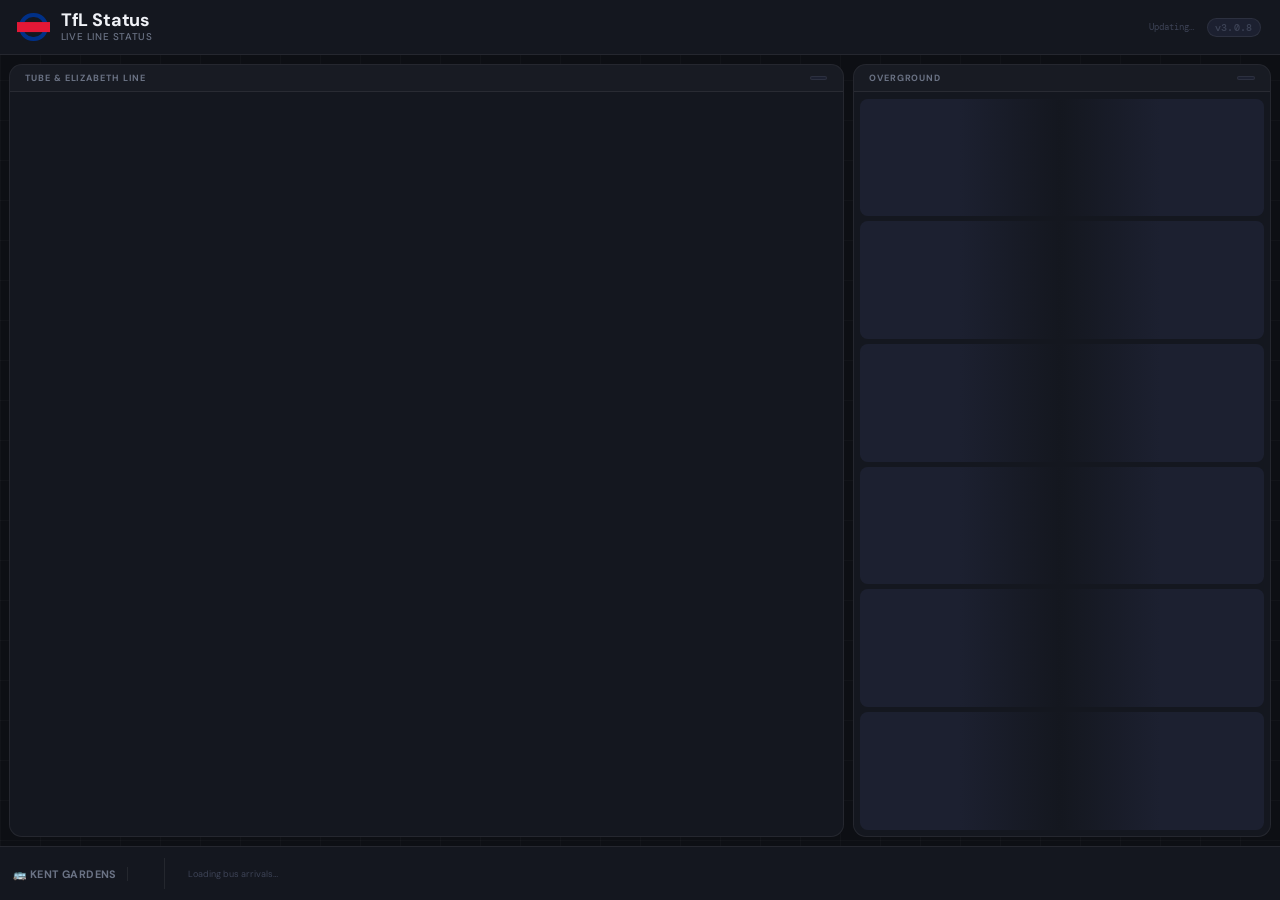
<file: index.html>
<!-- v3.0.8 -->
<!DOCTYPE html>
<html lang="en">
<head>
  <meta charset="UTF-8">
  <meta name="viewport" content="width=device-width, initial-scale=1.0">
  <title>TfL Status</title>
  <link rel="preconnect" href="https://fonts.googleapis.com">
  <link rel="preconnect" href="https://fonts.gstatic.com" crossorigin>
  <link href="https://fonts.googleapis.com/css2?family=DM+Sans:wght@400;500;600;700&family=DM+Mono:wght@400;500&display=swap" rel="stylesheet">
  <link rel="stylesheet" href="styles.css">
  <meta http-equiv="refresh" content="60">
</head>
<body>
  <div class="app-wrapper">
    <header class="app-header">
      <div class="header-inner">
        <div class="roundel">
          <div class="roundel-bar"></div>
          <div class="roundel-ring"></div>
        </div>
        <div class="header-text">
          <h1>TfL Status</h1>
          <p class="header-subtitle">Live line status</p>
        </div>
        <div class="last-updated" id="last-updated">Updating…</div>
        <span class="version-badge">v3.0.8</span>
      </div>
    </header>

    <main class="panels-container">
      <section class="panel panel-left">
        <div class="panel-header">
          <span class="panel-label">Tube &amp; Elizabeth line</span>
          <span class="panel-count" id="tube-count"></span>
        </div>
        <div class="lines-list-scroll-wrap">
          <div class="lines-list others-table"></div>
        </div>
      </section>

      <section class="panel panel-right">
        <div class="panel-header">
          <span class="panel-label">Overground</span>
          <span class="panel-count" id="og-count"></span>
        </div>
        <div class="lines-list-scroll-wrap">
          <div class="lines-list overground-table"></div>
        </div>
      </section>
    </main>

    <footer class="bus-ticker-bar">
      <div class="bus-ticker-label">🚌 Kent Gardens</div>
      <div class="bus-ticker-next" id="bus-ticker-next"></div>
      <div class="bus-ticker-divider"></div>
      <div class="bus-ticker-track">
        <div class="bus-ticker-inner" id="bus-ticker-inner">
          <span class="bus-ticker-loading">Loading bus arrivals…</span>
        </div>
      </div>
    </footer>
  </div>

  <script src="app.js"></script>
</body>
</html>
</file>
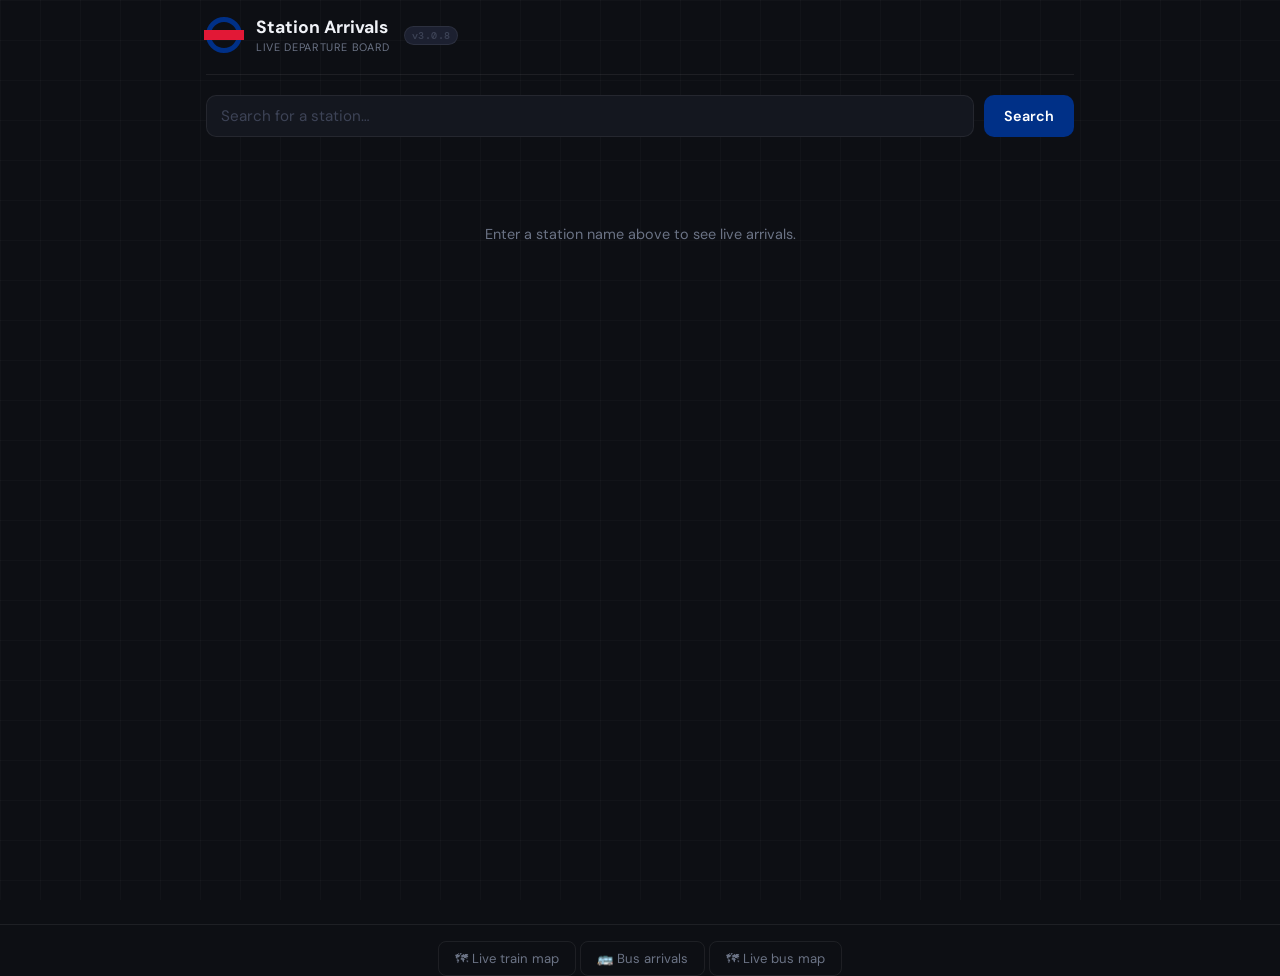
<file: arrivals/index.html>
<!-- v3.0.8 -->
<!DOCTYPE html>
<html lang="en">
<head>
  <meta charset="UTF-8">
  <meta name="viewport" content="width=device-width, initial-scale=1.0">
  <title>Station Arrivals</title>
  <link rel="preconnect" href="https://fonts.googleapis.com">
  <link rel="preconnect" href="https://fonts.gstatic.com" crossorigin>
  <link href="https://fonts.googleapis.com/css2?family=DM+Sans:wght@400;500;600;700&family=DM+Mono:wght@400;500&display=swap" rel="stylesheet">
  <style>
    /* ===== Tokens (mirrors main styles.css) ===== */
    :root {
      --bg:          #0d0f14;
      --surface:     #14171f;
      --surface-2:   #1c2030;
      --surface-3:   #222740;
      --border:      rgba(255,255,255,0.07);
      --border-hover:rgba(255,255,255,0.16);
      --text-primary:#f0f2f7;
      --text-muted:  #6b7385;
      --text-dim:    #3d4356;
      --tfl-blue:    #003087;
      --tfl-red:     #e21836;
      --good:        #22c55e;
      --warn:        #f59e0b;
      --bad:         #ef4444;
      --radius-sm:   6px;
      --radius-md:   10px;
      --radius-lg:   16px;
      --font-main:   'DM Sans', system-ui, sans-serif;
      --font-mono:   'DM Mono', monospace;
    }

    *, *::before, *::after { box-sizing: border-box; margin: 0; padding: 0; }

    html, body {
      height: 100%;
      font-family: var(--font-main);
      background: var(--bg);
      color: var(--text-primary);
    }

    body::before {
      content: '';
      position: fixed; inset: 0;
      background-image:
        linear-gradient(rgba(255,255,255,0.022) 1px, transparent 1px),
        linear-gradient(90deg, rgba(255,255,255,0.022) 1px, transparent 1px);
      background-size: 40px 40px;
      pointer-events: none; z-index: 0;
    }

    .app-wrapper {
      position: relative; z-index: 1;
      display: flex; flex-direction: column;
      min-height: 100vh;
      max-width: 900px;
      margin: 0 auto;
      padding: 0 16px 32px;
    }

    /* ===== Header ===== */
    .app-header {
      display: flex; align-items: center; gap: 14px;
      padding: 16px 0 20px;
      border-bottom: 1px solid var(--border);
      margin-bottom: 20px;
    }

    .roundel { position: relative; flex-shrink: 0; width: 36px; height: 36px; }
    .roundel-ring { position: absolute; inset: 0; border-radius: 50%; border: 5px solid var(--tfl-blue); }
    .roundel-bar  { position: absolute; top: 50%; left: -2px; right: -2px; height: 10px; transform: translateY(-50%); background: var(--tfl-red); z-index: 1; }

    .header-text h1 { font-size: 1.1rem; font-weight: 700; }
    .header-text p  { font-size: 0.68rem; color: var(--text-muted); text-transform: uppercase; letter-spacing: 0.06em; margin-top: 2px; }

    /* ===== Search bar ===== */
    .search-row {
      display: flex; gap: 10px;
      margin-bottom: 16px;
    }

    #station-search {
      flex: 1;
      background: var(--surface);
      border: 1px solid var(--border);
      border-radius: var(--radius-md);
      color: var(--text-primary);
      font-family: var(--font-main);
      font-size: 0.95rem;
      padding: 10px 14px;
      outline: none;
      transition: border-color 0.15s;
    }
    #station-search:focus { border-color: var(--border-hover); }
    #station-search::placeholder { color: var(--text-dim); }

    #search-btn {
      flex-shrink: 0;
      background: var(--tfl-blue);
      color: #fff;
      border: none;
      border-radius: var(--radius-md);
      font-family: var(--font-main);
      font-size: 0.9rem;
      font-weight: 600;
      padding: 10px 20px;
      cursor: pointer;
      transition: opacity 0.15s;
    }
    #search-btn:hover { opacity: 0.85; }

    /* ===== Meta row ===== */
    .meta-row {
      display: flex; align-items: center; justify-content: space-between;
      margin-bottom: 12px;
      min-height: 20px;
    }
    #station-name-display {
      font-size: 0.85rem; font-weight: 600; color: var(--text-muted);
    }
    #last-updated {
      font-family: var(--font-mono);
      font-size: 0.68rem; color: var(--text-dim);
    }

    /* ===== Arrivals container ===== */
    #arrivals { display: flex; flex-direction: column; gap: 14px; }

    /* ===== Platform section ===== */
    .platform-section {
      background: var(--surface);
      border: 1px solid var(--border);
      border-radius: var(--radius-lg);
      overflow: hidden;
    }

    .platform-header {
      display: flex; align-items: center; gap: 10px;
      padding: 10px 16px;
      background: rgba(255,255,255,0.025);
      border-bottom: 1px solid var(--border);
    }
    .platform-header h2 {
      font-size: 0.72rem; font-weight: 700;
      letter-spacing: 0.1em; text-transform: uppercase;
      color: var(--text-muted);
    }

    /* ===== Train row ===== */
    .train-row {
      display: flex; align-items: center; gap: 12px;
      padding: 11px 16px;
      border-bottom: 1px solid var(--border);
      cursor: pointer;
      transition: background 0.12s;
    }
    .train-row:last-child { border-bottom: none; }
    .train-row:hover { background: rgba(255,255,255,0.03); }

    .line-pip {
      flex-shrink: 0;
      width: 4px; height: 28px;
      border-radius: 2px;
    }

    .train-dest {
      flex: 1; min-width: 0;
      font-size: 0.9rem; font-weight: 600;
      color: var(--text-primary);
      white-space: nowrap; overflow: hidden; text-overflow: ellipsis;
    }

    .train-line-label {
      font-size: 0.68rem; font-weight: 500;
      color: var(--text-muted);
      white-space: nowrap;
    }

    .train-time {
      flex-shrink: 0;
      font-size: 0.82rem; font-weight: 700;
      font-family: var(--font-mono);
      padding: 4px 10px;
      border-radius: 99px;
      border: 1px solid;
      white-space: nowrap;
    }
    .train-time.due  { color: var(--bad);  border-color: var(--bad);  background: rgba(239,68,68,0.08); }
    .train-time.soon { color: var(--warn); border-color: var(--warn); background: rgba(245,158,11,0.08); }
    .train-time.ok   { color: var(--good); border-color: var(--good); background: rgba(34,197,94,0.08); }

    /* ===== Empty / loading state ===== */
    .state-msg {
      text-align: center; color: var(--text-muted);
      padding: 40px 16px; font-size: 0.9rem;
    }

    @keyframes shimmer {
      0%   { background-position: -400px 0; }
      100% { background-position:  400px 0; }
    }
    .skeleton-row {
      height: 52px;
      background: linear-gradient(90deg, var(--surface-2) 25%, var(--surface) 50%, var(--surface-2) 75%);
      background-size: 400px 100%;
      animation: shimmer 1.4s infinite;
      border-radius: var(--radius-md);
    }

    /* ===== Modal ===== */
    #modal-overlay {
      position: fixed; inset: 0;
      background: rgba(0,0,0,0.6);
      display: flex; align-items: center; justify-content: center;
      z-index: 1000;
      backdrop-filter: blur(4px);
    }
    #modal-overlay.hidden { display: none; }

    .modal-content {
      position: relative;
      background: var(--surface);
      border: 1px solid var(--border);
      border-radius: var(--radius-lg);
      padding: 24px 28px;
      max-width: 480px; width: 90%;
      max-height: 80vh; overflow-y: auto;
      box-shadow: 0 20px 60px rgba(0,0,0,0.5);
    }
    .modal-content h3 {
      font-size: 0.68rem; font-weight: 700; text-transform: uppercase;
      letter-spacing: 0.1em; color: var(--text-muted); margin-bottom: 8px;
    }
    .modal-content p {
      font-size: 0.95rem; color: var(--text-primary); line-height: 1.5;
    }
    #modal-close {
      position: absolute; top: 14px; right: 18px;
      font-size: 1.3rem; color: var(--text-muted);
      cursor: pointer; line-height: 1;
      background: none; border: none;
    }
    #modal-close:hover { color: var(--text-primary); }

    .version-badge {
      font-family: var(--font-mono);
      font-size: 0.6rem;
      font-weight: 500;
      color: var(--text-dim);
      background: var(--surface-2);
      border: 1px solid var(--border);
      padding: 2px 7px;
      border-radius: 99px;
      letter-spacing: 0.04em;
      flex-shrink: 0;
    }
    .crowd-banner {
      display: flex; align-items: center; gap: 12px;
      background: var(--surface);
      border: 1px solid var(--border);
      border-radius: var(--radius-md);
      padding: 10px 16px;
      margin-bottom: 4px;
    }
    .crowd-banner-label {
      font-size: 0.68rem; font-weight: 700; text-transform: uppercase;
      letter-spacing: 0.08em; color: var(--text-muted);
      white-space: nowrap; flex-shrink: 0;
    }
    .crowd-bar-track { flex: 1; height: 6px; background: rgba(255,255,255,0.08); border-radius: 99px; overflow: hidden; }
    .crowd-bar-fill  { height: 100%; border-radius: 99px; transition: width 0.4s ease; }
    .crowd-bar-fill.crowd-low  { background: #22c55e; }
    .crowd-bar-fill.crowd-mid  { background: #f59e0b; }
    .crowd-bar-fill.crowd-high { background: #ef4444; }
    .crowd-label { font-size: 0.75rem; font-weight: 700; white-space: nowrap; flex-shrink: 0; }
    .crowd-label.crowd-low  { color: #22c55e; }
    .crowd-label.crowd-mid  { color: #f59e0b; }
    .crowd-label.crowd-high { color: #ef4444; }
  </style>
</head>
<body>
  <div class="app-wrapper">
    <header class="app-header">
      <div class="roundel">
        <div class="roundel-bar"></div>
        <div class="roundel-ring"></div>
      </div>
      <div class="header-text">
        <h1>Station Arrivals</h1>
        <p>Live departure board</p>
      </div>
      <span class="version-badge">v3.0.8</span>
    </header>

    <div class="search-row">
      <input type="text" id="station-search" list="stations" placeholder="Search for a station…" autocomplete="off" />
      <datalist id="stations"></datalist>
      <button id="search-btn">Search</button>
    </div>

    <div class="meta-row">
      <span id="station-name-display"></span>
      <span id="last-updated"></span>
    </div>

    <div id="arrivals">
      <div class="state-msg">Enter a station name above to see live arrivals.</div>
    </div>
  </div>

  <!-- Modal -->
  <div id="modal-overlay" class="hidden">
    <div class="modal-content">
      <button id="modal-close">&times;</button>
      <div id="modal-body"></div>
    </div>
  </div>

  <div style="text-align:center;margin-top:24px;padding-top:16px;border-top:1px solid var(--border)">
    <a href="../map/" style="display:inline-flex;align-items:center;gap:8px;font-size:0.82rem;color:var(--text-muted);text-decoration:none;padding:8px 16px;border:1px solid var(--border);border-radius:8px;transition:color .15s,border-color .15s"
       onmouseover="this.style.color='#f0f2f7';this.style.borderColor='rgba(255,255,255,0.2)'"
       onmouseout="this.style.color='';this.style.borderColor=''">
      🗺 Live train map
    </a>
    <a href="../bus/" style="display:inline-flex;align-items:center;gap:8px;font-size:0.82rem;color:var(--text-muted);text-decoration:none;padding:8px 16px;border:1px solid var(--border);border-radius:8px;transition:color .15s,border-color .15s"
       onmouseover="this.style.color='#f0f2f7';this.style.borderColor='rgba(255,255,255,0.2)'"
       onmouseout="this.style.color='';this.style.borderColor=''">
      🚌 Bus arrivals
    </a>
    <a href="../bus-map/" style="display:inline-flex;align-items:center;gap:8px;font-size:0.82rem;color:var(--text-muted);text-decoration:none;padding:8px 16px;border:1px solid var(--border);border-radius:8px;transition:color .15s,border-color .15s"
       onmouseover="this.style.color='#f0f2f7';this.style.borderColor='rgba(255,255,255,0.2)'"
       onmouseout="this.style.color='';this.style.borderColor=''">
      🗺 Live bus map
    </a>
  </div>

  <script src="../arrivals_app.js"></script>
</body>
</html>
</file>
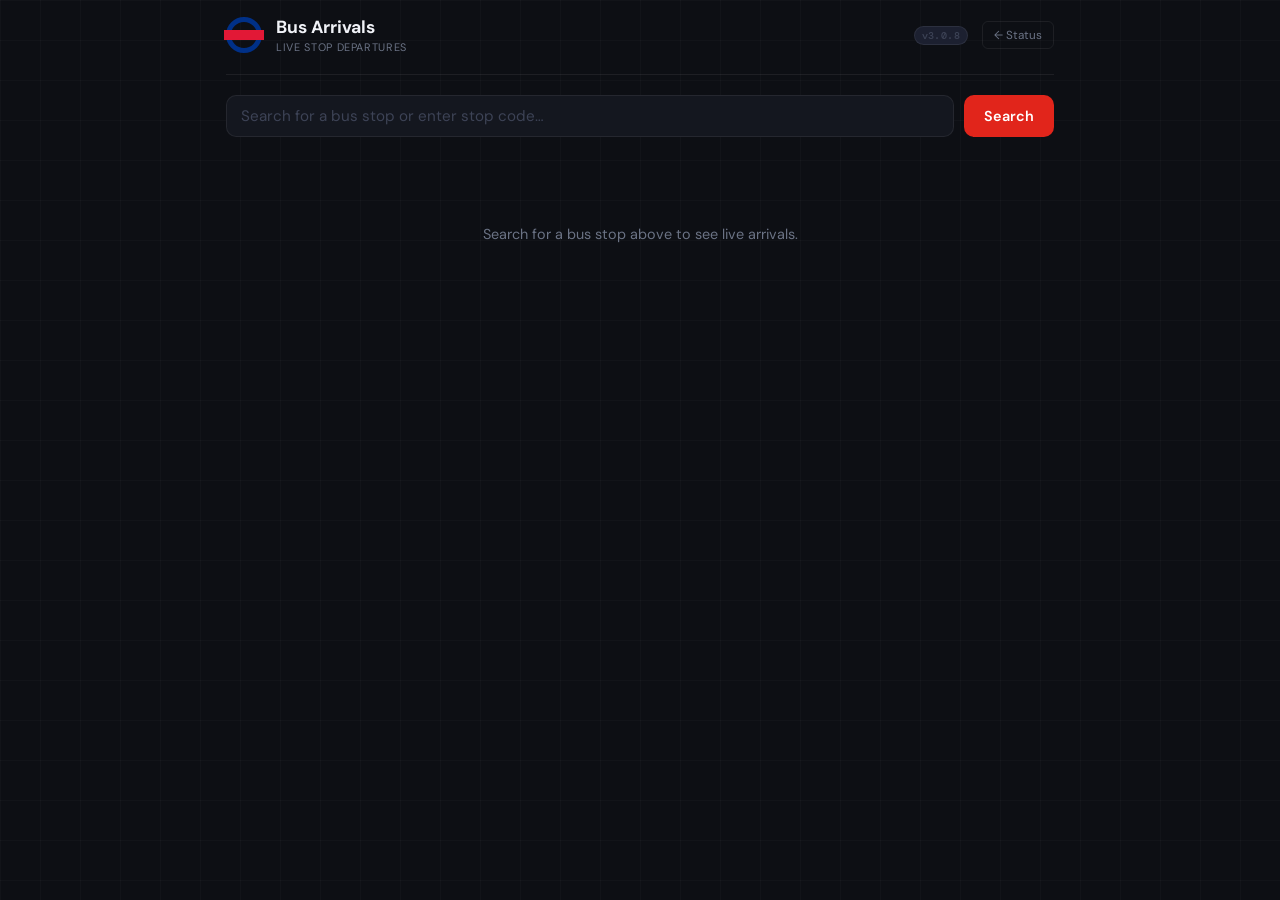
<file: bus/index.html>
<!-- v3.0.8 -->
<!DOCTYPE html>
<html lang="en">
<head>
  <meta charset="UTF-8">
  <meta name="viewport" content="width=device-width, initial-scale=1.0">
  <title>Bus Arrivals</title>
  <link rel="preconnect" href="https://fonts.googleapis.com">
  <link rel="preconnect" href="https://fonts.gstatic.com" crossorigin>
  <link href="https://fonts.googleapis.com/css2?family=DM+Sans:wght@400;500;600;700&family=DM+Mono:wght@500&display=swap" rel="stylesheet">
  <style>
    :root {
      --bg:          #0d0f14;
      --surface:     #14171f;
      --surface-2:   #1c2030;
      --border:      rgba(255,255,255,0.07);
      --text-primary:#f0f2f7;
      --text-muted:  #6b7385;
      --text-dim:    #3d4356;
      --tfl-blue:    #003087;
      --tfl-red:     #e21836;
      --bus-red:     #e1251b;
      --good:        #22c55e;
      --warn:        #f59e0b;
      --bad:         #ef4444;
      --radius-md:   10px;
      --radius-lg:   16px;
      --font-main:   'DM Sans', system-ui, sans-serif;
      --font-mono:   'DM Mono', monospace;
    }
    *, *::before, *::after { box-sizing: border-box; margin: 0; padding: 0; }
    html, body { min-height: 100%; font-family: var(--font-main); background: var(--bg); color: var(--text-primary); }

    body::before {
      content: ''; position: fixed; inset: 0;
      background-image:
        linear-gradient(rgba(255,255,255,0.022) 1px, transparent 1px),
        linear-gradient(90deg, rgba(255,255,255,0.022) 1px, transparent 1px);
      background-size: 40px 40px; pointer-events: none; z-index: 0;
    }

    .app-wrapper { position: relative; z-index: 1; max-width: 860px; margin: 0 auto; padding: 0 16px 40px; }

    .app-header {
      display: flex; align-items: center; gap: 14px;
      padding: 16px 0 20px;
      border-bottom: 1px solid var(--border);
      margin-bottom: 20px;
    }
    .roundel { position: relative; flex-shrink: 0; width: 36px; height: 36px; }
    .roundel-ring { position: absolute; inset: 0; border-radius: 50%; border: 5px solid var(--tfl-blue); }
    .roundel-bar  { position: absolute; top: 50%; left: -2px; right: -2px; height: 10px; transform: translateY(-50%); background: var(--tfl-red); z-index: 1; }
    .header-text h1 { font-size: 1.1rem; font-weight: 700; }
    .header-text p  { font-size: 0.68rem; color: var(--text-muted); text-transform: uppercase; letter-spacing: 0.06em; margin-top: 2px; }
    .header-spacer { flex: 1; }
    .version-badge {
      font-family: var(--font-mono); font-size: 0.6rem; font-weight: 500;
      color: var(--text-dim); background: var(--surface-2);
      border: 1px solid var(--border); padding: 2px 7px;
      border-radius: 99px; letter-spacing: 0.04em; flex-shrink: 0;
    }
    .back-link {
      font-size: 0.73rem; color: var(--text-muted); text-decoration: none;
      padding: 5px 11px; border: 1px solid var(--border); border-radius: 6px;
      transition: color .15s, border-color .15s; white-space: nowrap;
    }
    .back-link:hover { color: var(--text-primary); border-color: rgba(255,255,255,0.2); }

    .search-row { display: flex; gap: 10px; margin-bottom: 16px; }
    #stop-search {
      flex: 1; background: var(--surface); border: 1px solid var(--border);
      border-radius: var(--radius-md); color: var(--text-primary);
      font-family: var(--font-main); font-size: 0.95rem; padding: 10px 14px;
      outline: none; transition: border-color .15s;
    }
    #stop-search:focus { border-color: rgba(255,255,255,0.2); }
    #stop-search::placeholder { color: var(--text-dim); }
    #search-btn {
      flex-shrink: 0; background: var(--bus-red); color: #fff;
      border: none; border-radius: var(--radius-md);
      font-family: var(--font-main); font-size: 0.9rem; font-weight: 600;
      padding: 10px 20px; cursor: pointer; transition: opacity .15s;
    }
    #search-btn:hover { opacity: 0.85; }

    .stop-selector {
      display: none; flex-direction: column; gap: 6px;
      margin-bottom: 16px;
    }
    .stop-selector.visible { display: flex; }
    .stop-selector-label {
      font-size: 0.68rem; font-weight: 700; text-transform: uppercase;
      letter-spacing: 0.08em; color: var(--text-muted); margin-bottom: 2px;
    }
    .stop-btn {
      display: flex; align-items: center; gap: 12px;
      background: var(--surface); border: 1px solid var(--border);
      border-radius: var(--radius-md); padding: 10px 14px;
      cursor: pointer; transition: border-color .15s, background .15s;
      text-align: left;
    }
    .stop-btn:hover { border-color: rgba(255,255,255,0.2); background: var(--surface-2); }
    .stop-indicator {
      flex-shrink: 0; width: 32px; height: 32px;
      background: var(--bus-red); border-radius: 6px;
      display: flex; align-items: center; justify-content: center;
      font-family: var(--font-mono); font-size: 0.7rem; font-weight: 700; color: #fff;
    }
    .stop-info-name { font-size: 0.88rem; font-weight: 600; color: var(--text-primary); }
    .stop-info-sub  { font-size: 0.72rem; color: var(--text-muted); margin-top: 2px; }

    .meta-row {
      display: flex; align-items: center; justify-content: space-between;
      margin-bottom: 12px; min-height: 20px;
    }
    #stop-name-display { font-size: 0.85rem; font-weight: 600; color: var(--text-muted); }
    #last-updated { font-family: var(--font-mono); font-size: 0.68rem; color: var(--text-dim); }

    #arrivals { display: flex; flex-direction: column; gap: 8px; }

    .bus-row {
      display: flex; align-items: center; gap: 12px;
      background: var(--surface); border: 1px solid var(--border);
      border-radius: var(--radius-md); padding: 12px 16px;
      transition: border-color .12s;
    }
    .bus-row:hover { border-color: rgba(255,255,255,0.14); }

    .route-badge {
      flex-shrink: 0; min-width: 48px; height: 36px;
      background: var(--bus-red); border-radius: 6px;
      display: flex; align-items: center; justify-content: center;
      font-family: var(--font-mono); font-size: 0.95rem; font-weight: 700;
      color: #fff; padding: 0 6px;
    }

    .bus-dest {
      flex: 1; min-width: 0;
    }
    .bus-dest-main {
      font-size: 0.9rem; font-weight: 600; color: var(--text-primary);
      white-space: nowrap; overflow: hidden; text-overflow: ellipsis;
    }
    .bus-dest-towards {
      font-size: 0.72rem; color: var(--text-muted); margin-top: 2px;
      white-space: nowrap; overflow: hidden; text-overflow: ellipsis;
    }

    .bus-time {
      flex-shrink: 0; font-family: var(--font-mono);
      font-size: 0.82rem; font-weight: 700;
      padding: 4px 10px; border-radius: 99px; border: 1px solid;
    }
    .bus-time.due  { color: var(--bad);  border-color: var(--bad);  background: rgba(239,68,68,0.08); }
    .bus-time.soon { color: var(--warn); border-color: var(--warn); background: rgba(245,158,11,0.08); }
    .bus-time.ok   { color: var(--good); border-color: var(--good); background: rgba(34,197,94,0.08); }

    .state-msg { text-align: center; color: var(--text-muted); padding: 40px 16px; font-size: 0.9rem; }

    @keyframes shimmer {
      0%   { background-position: -400px 0; }
      100% { background-position:  400px 0; }
    }
    .skeleton-row {
      height: 60px; border-radius: var(--radius-md);
      background: linear-gradient(90deg, var(--surface-2) 25%, var(--surface) 50%, var(--surface-2) 75%);
      background-size: 400px 100%; animation: shimmer 1.4s infinite;
    }
  </style>
</head>
<body>
<div class="app-wrapper">
  <header class="app-header">
    <div class="roundel"><div class="roundel-bar"></div><div class="roundel-ring"></div></div>
    <div class="header-text"><h1>Bus Arrivals</h1><p>Live stop departures</p></div>
    <div class="header-spacer"></div>
    <span class="version-badge">v3.0.8</span>
    <a href="../" class="back-link">← Status</a>
  </header>

  <div class="search-row">
    <input type="text" id="stop-search" placeholder="Search for a bus stop or enter stop code…" autocomplete="off" />
    <button id="search-btn">Search</button>
  </div>

  <div class="stop-selector" id="stop-selector">
    <div class="stop-selector-label">Select a stop</div>
  </div>

  <div class="meta-row">
    <span id="stop-name-display"></span>
    <span id="last-updated"></span>
  </div>

  <div id="arrivals">
    <div class="state-msg">Search for a bus stop above to see live arrivals.</div>
  </div>
</div>
<script src="bus_app.js"></script>

  <!-- Modal -->
  <div id="modal-overlay" style="position:fixed;inset:0;z-index:1000;background:rgba(0,0,0,0.6);backdrop-filter:blur(4px);display:flex;align-items:center;justify-content:center" class="hidden">
    <div style="position:relative;background:var(--surface);border:1px solid var(--border);border-radius:16px;padding:22px 24px;width:min(420px,92vw);max-height:80vh;overflow-y:auto;box-shadow:0 24px 64px rgba(0,0,0,0.6)">
      <button id="modal-close" style="position:absolute;top:14px;right:16px;background:none;border:none;color:var(--text-muted);font-size:1.2rem;cursor:pointer">&times;</button>
      <div id="modal-body"></div>
    </div>
  </div>
  <style>
    #modal-overlay.hidden { display: none !important; }
    .modal-route-badge { display:inline-flex;align-items:center;justify-content:center;background:#e1251b;border-radius:8px;font-family:var(--font-mono);font-size:1.2rem;font-weight:700;color:#fff;padding:4px 12px;margin-bottom:10px; }
    .modal-dest { font-size:1.05rem;font-weight:700;color:var(--text-primary);margin-bottom:4px; }
    .modal-sub  { font-size:0.72rem;color:var(--text-muted);margin-bottom:12px; }
    .modal-section { font-size:0.62rem;font-weight:700;text-transform:uppercase;letter-spacing:0.1em;color:var(--text-muted);margin:14px 0 6px; }
    .modal-loading { display:flex;align-items:center;gap:10px;color:var(--text-muted);font-size:0.85rem;padding:8px 0; }
    .modal-spinner { width:18px;height:18px;border:2px solid var(--border);border-top-color:#e1251b;border-radius:50%;animation:spin .7s linear infinite;flex-shrink:0; }
    .due  { color:#ef4444;border-color:#ef4444!important;background:rgba(239,68,68,0.08); }
    .soon { color:#f59e0b;border-color:#f59e0b!important;background:rgba(245,158,11,0.08); }
    .ok   { color:#22c55e;border-color:#22c55e!important;background:rgba(34,197,94,0.08); }
    @keyframes spin { to { transform:rotate(360deg); } }
  </style>
</body>
</html>
</file>
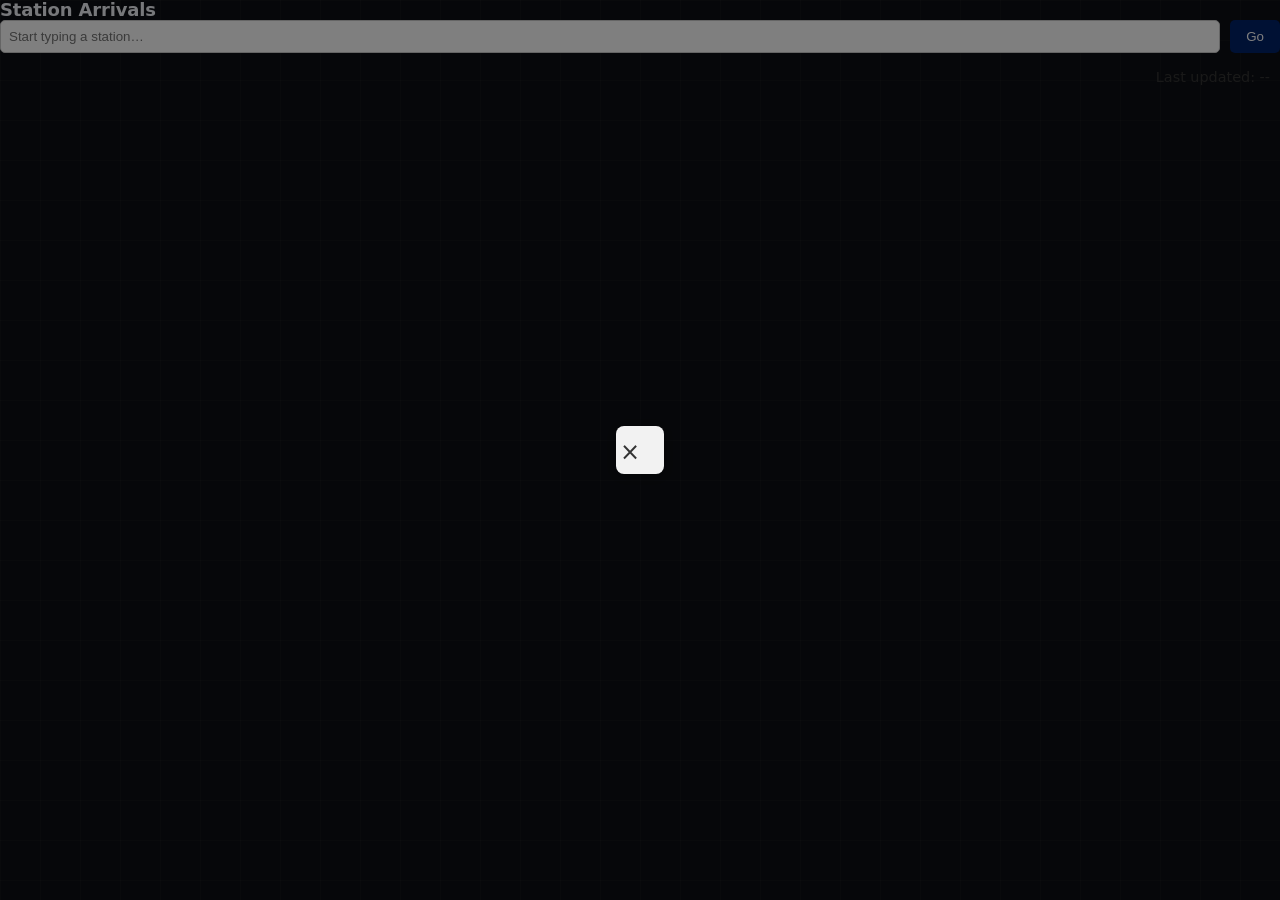
<file: arrivals.html>
<!DOCTYPE html>
<html lang="en">
<head>
  <meta charset="UTF-8">
  <meta name="viewport" content="width=device-width, initial-scale=1.0">
  <title>Station Arrivals</title>
  <link rel="stylesheet" href="styles.css">
  <style>
    /* Search bar styling */
    .search-container {
      display: flex;
      gap: 10px;
      margin-bottom: 1em;
    }
    #station-search {
      flex: 1;
      padding: 0.6em;
      border-radius: 5px;
      border: 1px solid #ccc;
    }
    #search-btn {
      padding: 0.6em 1.2em;
      border: none;
      border-radius: 5px;
      background: #002269;
      color: white;
      cursor: pointer;
    }
    /* Container relative positioning for timestamp */
    .table-container {
      position: relative;
    }
    /* Arrivals list styling */
    #arrivals {
      max-height: 60vh;
      overflow-y: auto;
      padding: 1em;
    }
    /* Text color for arrivals */
    #arrivals, #arrivals .line-container, #arrivals .line, #arrivals .line strong, #arrivals .status {
      color: #002269;
    }
    /* Last updated label */
    #last-updated {
      text-align: right;
      margin: 0 10px 10px 0;
      font-size: 0.9em;
      color: #333;
    }
    /* Modal overlay */
    .hidden {
      display: none;
    }
    #modal-overlay {
      position: fixed;
      top: 0;
      left: 0;
      width: 100%;
      height: 100%;
      background: rgba(0, 0, 0, 0.5);
      display: flex;
      align-items: center;
      justify-content: center;
      z-index: 1000;
    }
    .modal-content {
      position: relative;
      background: rgba(255, 255, 255, 0.95);
      padding: 1.5em;
      border-radius: 8px;
      max-width: 90%;
      max-height: 90%;
      overflow-y: auto;
      box-shadow: 0 2px 10px rgba(0,0,0,0.3);
    }
    /* Ensure modal text is dark */
.modal-content {
  color: #333 !important;
}
    #modal-close {
      position: absolute;
      top: 0.5em;
      right: 1em;
      font-size: 1.5em;
      cursor: pointer;
    }
  </style>
</head>
<body>
  <h1>Station Arrivals</h1>

  <div class="table-container">
    <!-- Search controls -->
    <div class="search-container">
      <input type="text" id="station-search" list="stations" placeholder="Start typing a station…" autocomplete="on" />
      <datalist id="stations"></datalist>
      <button id="search-btn">Go</button>
    </div>

    <!-- Last updated timestamp -->
    <p id="last-updated">Last updated: --</p>

    <!-- Arrivals list -->
    <div id="arrivals">
      <!-- JS injects platform sections here -->
    </div>
  </div>

  <!-- Modal overlay for train details -->
  <div id="modal-overlay" class="hidden">
    <div class="modal-content">
      <span id="modal-close">&times;</span>
      <div id="modal-body"></div>
    </div>
  </div>

  <script src="arrivals_app.js"></script>
</body>
</html>
</file>
<file: styles.css>
/* v3.0.8 */
/* ===== Design Tokens ===== */
:root {
  --bg:           #0d0f14;
  --surface:      #14171f;
  --surface-2:    #1c2030;
  --border:       rgba(255,255,255,0.07);
  --border-hover: rgba(255,255,255,0.14);
  --text-primary: #f0f2f7;
  --text-muted:   #6b7385;
  --text-dim:     #3d4356;
  --tfl-blue:     #003087;
  --tfl-red:      #e21836;
  --good:         #22c55e;
  --warn:         #f59e0b;
  --bad:          #ef4444;
  --radius-md:    0.6vw;
  --radius-lg:    1vw;
  --font-main:    'DM Sans', system-ui, sans-serif;
  --font-mono:    'DM Mono', 'Courier New', monospace;
  --transition:   0.15s ease;
  --gap:          0.7vw;
}

/* ===== Hard reset — nothing scrolls ===== */
*, *::before, *::after { box-sizing: border-box; margin: 0; padding: 0; }
html, body { height: 100%; width: 100%; overflow: hidden; }

body {
  font-family: var(--font-main);
  background: var(--bg);
  color: var(--text-primary);
  display: flex;
  flex-direction: column;
}

body::before {
  content: '';
  position: fixed;
  inset: 0;
  background-image:
    linear-gradient(rgba(255,255,255,0.022) 1px, transparent 1px),
    linear-gradient(90deg, rgba(255,255,255,0.022) 1px, transparent 1px);
  background-size: 40px 40px;
  pointer-events: none;
  z-index: 0;
}

/* ===== App Shell ===== */
.app-wrapper {
  position: relative;
  z-index: 1;
  display: flex;
  flex-direction: column;
  height: 100vh;
  width: 100vw;
  overflow: hidden;
}

/* ===== Header ===== */
.app-header {
  flex-shrink: 0;
  background: var(--surface);
  border-bottom: 1px solid var(--border);
}

.header-inner {
  display: flex;
  align-items: center;
  gap: 1vw;
  height: 6vh;
  min-height: 44px;
  padding: 0 1.5vw;
}

.roundel { position: relative; flex-shrink: 0; width: clamp(24px, 3.2vh, 52px); height: clamp(24px, 3.2vh, 52px); }
.roundel-ring { position: absolute; inset: 0; border-radius: 50%; border: clamp(3px, 0.5vh, 7px) solid var(--tfl-blue); }
.roundel-bar  { position: absolute; top: 50%; left: -2px; right: -2px; height: clamp(6px, 1.1vh, 16px); transform: translateY(-50%); background: var(--tfl-red); z-index: 1; }

.header-text { flex: 1; min-width: 0; }
h1 { font-size: clamp(14px, 2vh, 36px); font-weight: 700; letter-spacing: -0.01em; line-height: 1.1; }
.header-subtitle { font-size: clamp(8px, 1.1vh, 18px); color: var(--text-muted); font-weight: 500; letter-spacing: 0.06em; text-transform: uppercase; }
.version-badge {
  flex-shrink: 0;
  font-family: var(--font-mono);
  font-size: 0.6rem;
  font-weight: 500;
  color: var(--text-dim);
  background: var(--surface-2);
  border: 1px solid var(--border);
  padding: 2px 7px;
  border-radius: 99px;
  letter-spacing: 0.04em;
}

.last-updated { flex-shrink: 0; font-family: var(--font-mono); font-size: clamp(8px, 1vh, 16px); color: var(--text-dim); text-align: right; }

/* ===== Panels ===== */
.panels-container {
  flex: 1;
  display: flex;
  gap: var(--gap);
  padding: var(--gap);
  overflow: hidden;
  min-height: 0;
}

.panel {
  display: flex;
  flex-direction: column;
  background: var(--surface);
  border: 1px solid var(--border);
  border-radius: var(--radius-lg);
  overflow: hidden;
  min-height: 0;
}

.panel-left  { flex: 2; transition: flex 0.6s ease; min-width: 0; }
.panel-right { flex: 1; transition: flex 0.6s ease; min-width: 280px; }
.panel-left.expanded  { flex: 3.5; }
.panel-right.compact  { flex: 0.8; min-width: 220px; }

.panel-header {
  flex-shrink: 0;
  display: flex;
  align-items: center;
  justify-content: space-between;
  padding: clamp(5px, 0.8vh, 14px) 1.2vw;
  border-bottom: 1px solid var(--border);
  background: rgba(255,255,255,0.02);
}

.panel-label { font-size: clamp(8px, 1vh, 18px); font-weight: 700; letter-spacing: 0.1em; text-transform: uppercase; color: var(--text-muted); }
.panel-count { font-family: var(--font-mono); font-size: clamp(7px, 0.85vh, 15px); color: var(--text-dim); background: var(--surface-2); border: 1px solid var(--border); padding: 1px 0.6vw; border-radius: 99px; }

/* ===== Lines list — left panel scrolls vertically and loops ===== */
.lines-list {
  display: flex;
  flex-direction: column;
  padding: 0.5vw;
  gap: 0.4vw;
}

.panel-left .lines-list-scroll-wrap {
  flex: 1;
  min-height: 0;
  overflow: hidden;
  position: relative;
}

@keyframes scroll-up {
  0%   { transform: translateY(0); }
  100% { transform: translateY(var(--scroll-dist, -50%)); }
}

.panel-left .lines-list {
  position: absolute;
  top: 0; left: 0; right: 0;
  animation: scroll-up linear infinite;
}

.panel-right .lines-list-scroll-wrap {
  flex: 1;
  min-height: 0;
  overflow: hidden;
  display: flex;
  flex-direction: column;
}

.panel-right .lines-list {
  flex: 1;
  display: flex;
  flex-direction: column;
  padding: 0.5vw;
  gap: 0.4vw;
  min-height: 0;
}

/* ===== Card — left panel scrolls, so cards have natural height ===== */
.panel-left .line-container {
  flex-shrink: 0;
  display: flex;
  flex-direction: row;
  align-items: center;
  gap: 0.8vw;
  padding: clamp(6px, 1vh, 14px) 1vw;
  border-radius: var(--radius-md);
  border: 1px solid var(--border);
  background: var(--surface-2);
  overflow: hidden;
  transition: border-color var(--transition);
}

.panel-right .line-container {
  flex: 1 1 0;
  min-height: 0;
  display: flex;
  flex-direction: row;
  align-items: center;
  gap: 0.8vw;
  padding: clamp(4px, 0.8vh, 12px) 1vw;
  border-radius: var(--radius-md);
  border: 1px solid var(--border);
  background: var(--surface-2);
  overflow: hidden;
  transition: border-color var(--transition);
}

.panel-right .line-container.has-delay {
  flex: 2 1 0;
}

.line-container:hover { border-color: var(--border-hover); }

/* ===== Coloured stripe ===== */
.line-stripe {
  flex-shrink: 0;
  width: clamp(3px, 0.3vw, 5px);
  height: 55%;
  min-height: 14px;
  border-radius: 2px;
  background: var(--line-color, var(--text-dim));
}

/* ===== Name + reason stacked, takes all remaining width ===== */
.line-body {
  flex: 1;
  min-width: 0;
  display: flex;
  flex-direction: column;
  justify-content: center;
  gap: clamp(1px, 0.3vh, 5px);
  overflow: hidden;
}

.line-body strong {
  font-size: clamp(12px, 1.3vw, 28px);
  font-weight: 600;
  color: var(--text-primary);
  white-space: nowrap;
  overflow: hidden;
  text-overflow: ellipsis;
  line-height: 1.2;
}

/* Left panel reason: fully wrapped, no clamp — scroll handles overflow */
.panel-left .line-body .reason {
  font-size: clamp(9px, 0.9vw, 18px);
  font-weight: 400;
  white-space: normal;
  line-height: 1.4;
  color: var(--text-muted);
}

/* Right panel reason: fully wrapped */
.panel-right .line-body .reason {
  font-size: clamp(9px, 0.9vw, 18px);
  font-weight: 400;
  white-space: normal;
  line-height: 1.4;
  color: var(--text-muted);
}

.line-body .reason.warn { color: var(--warn); opacity: 0.85; }
.line-body .reason.bad  { color: var(--bad);  opacity: 0.85; }
.line-body .reason.good { color: var(--text-muted); }

/* ===== Status badge — right edge, never wraps, stays centred ===== */
.status {
  flex-shrink: 0;
  align-self: center;
  font-size: clamp(10px, 1vw, 22px);
  font-weight: 700;
  letter-spacing: 0.02em;
  padding: clamp(2px, 0.4vh, 7px) clamp(6px, 0.7vw, 16px);
  border-radius: 99px;
  border: 1px solid currentColor;
  white-space: nowrap;
}

.status.good { color: var(--good); background: rgba(34,197,94,0.08); }
.status.warn { color: var(--warn); background: rgba(245,158,11,0.09); }
.status.bad  { color: var(--bad);  background: rgba(239,68,68,0.09); }

/* ===== Loading skeleton ===== */
@keyframes shimmer {
  0%   { background-position: -400px 0; }
  100% { background-position:  400px 0; }
}
.skeleton {
  flex: 1 1 0;
  border-radius: var(--radius-md);
  background: linear-gradient(90deg, var(--surface-2) 25%, var(--surface) 50%, var(--surface-2) 75%);
  background-size: 400px 100%;
  animation: shimmer 1.4s infinite;
}

/* ===== Bus ticker bar ===== */
.bus-ticker-bar {
  flex-shrink: 0;
  height: clamp(44px, 6vh, 72px);
  display: flex;
  align-items: center;
  gap: 1vw;
  background: var(--surface);
  border-top: 1px solid var(--border);
  overflow: hidden;
  padding: 0 1vw;
  position: relative;
}

.bus-ticker-label {
  flex-shrink: 0;
  font-size: clamp(10px, 1.2vh, 18px);
  font-weight: 700;
  color: var(--text-muted);
  white-space: nowrap;
  padding-right: 0.8vw;
  border-right: 1px solid var(--border);
  letter-spacing: 0.04em;
  text-transform: uppercase;
}

.bus-ticker-track {
  flex: 1;
  overflow: hidden;
  position: relative;
  height: 100%;
  display: flex;
  align-items: center;
  min-width: 0;
}

.bus-ticker-inner {
  display: flex;
  align-items: center;
  gap: 2.5vw;
  white-space: nowrap;
  will-change: transform;
  flex-wrap: nowrap;
  flex-shrink: 0;
  height: 100%;
  position: absolute;
  left: 0;
  top: 0;
}

@keyframes ticker-scroll {
  0%   { transform: translateX(0); }
  100% { transform: translateX(-50%); }
}


.bus-ticker-inner.scrolling {
  animation: ticker-scroll linear infinite;
}

.bus-ticker-item {
  display: inline-flex;
  align-items: center;
  gap: 0.5vw;
  flex-shrink: 0;
  white-space: nowrap;
}

.bus-ticker-route {
  display: inline-flex;
  align-items: center;
  justify-content: center;
  background: #e1251b;
  color: #fff;
  font-family: var(--font-mono);
  font-weight: 700;
  font-size: clamp(10px, 1.4vh, 22px);
  padding: 3px clamp(6px, 0.6vw, 12px);
  border-radius: 4px;
  min-width: 2.2em;
  line-height: 1;
}

.bus-ticker-dest {
  font-size: clamp(11px, 1.4vh, 22px);
  font-weight: 600;
  color: var(--text-primary);
  white-space: nowrap;
}

.bus-ticker-stop {
  display: none;
}

.bus-ticker-time {
  font-family: var(--font-mono);
  font-size: clamp(10px, 1.3vh, 20px);
  font-weight: 700;
  padding: 3px clamp(5px, 0.5vw, 10px);
  border-radius: 99px;
  border: 1px solid;
  line-height: 1;
  white-space: nowrap;
}

.bus-ticker-time.due  { color: var(--bad);  border-color: var(--bad);  background: rgba(239,68,68,0.1); }
.bus-ticker-time.soon { color: var(--warn); border-color: var(--warn); background: rgba(245,158,11,0.1); }
.bus-ticker-time.ok   { color: var(--good); border-color: var(--good); background: rgba(34,197,94,0.1); }

.bus-ticker-sep {
  color: var(--text-dim);
  font-size: clamp(10px, 1.2vh, 18px);
  padding: 0 0.3vw;
}

.bus-ticker-loading {
  font-size: clamp(9px, 1vh, 15px);
  color: var(--text-dim);
}

/* Pinned next bus */
.bus-ticker-next {
  flex-shrink: 0;
  display: flex;
  align-items: center;
  gap: 0.5vw;
  white-space: nowrap;
}

.bus-ticker-next .bus-ticker-route {
  font-size: clamp(11px, 1.5vh, 24px);
  padding: 3px clamp(7px, 0.7vw, 14px);
}

.bus-ticker-next .bus-ticker-dest {
  font-size: clamp(12px, 1.5vh, 24px);
  font-weight: 700;
}

.bus-ticker-next .bus-ticker-time {
  font-size: clamp(11px, 1.4vh, 22px);
  padding: 3px clamp(6px, 0.6vw, 12px);
}

.bus-ticker-divider {
  flex-shrink: 0;
  width: 1px;
  height: 60%;
  background: var(--border);
  margin: 0 0.8vw;
}

.bus-ticker-pinned-dir {
  flex-shrink: 0;
  font-size: clamp(8px, 1vh, 14px);
  font-weight: 600;
  color: var(--text-dim);
  text-transform: uppercase;
  letter-spacing: 0.06em;
  white-space: nowrap;
  margin-right: 0.3vw;
}

.bus-ticker-pinned-sep {
  flex-shrink: 0;
  width: 1px;
  height: 55%;
  background: var(--border);
  margin: 0 0.8vw;
}

/* ===== Right panel scroll ===== */
.panel-right .panel {
  overflow: hidden;
}
</file>
